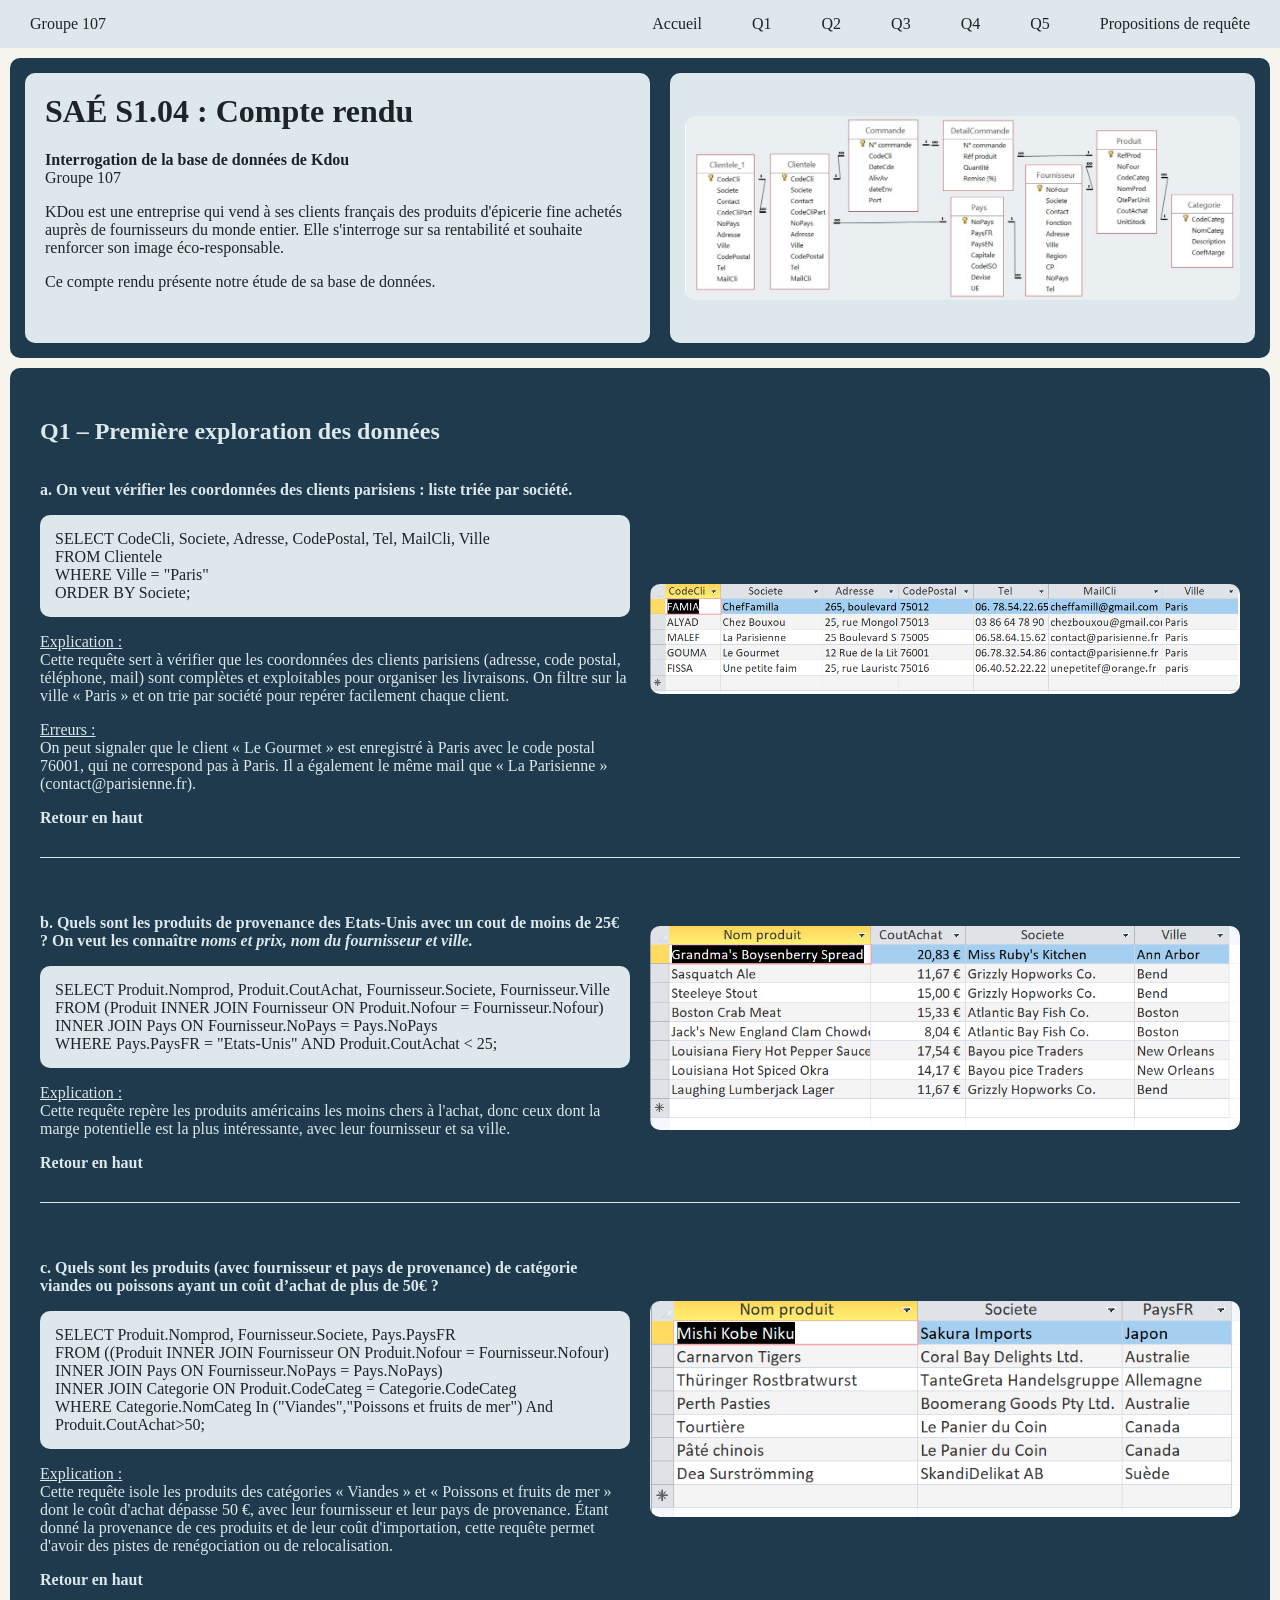
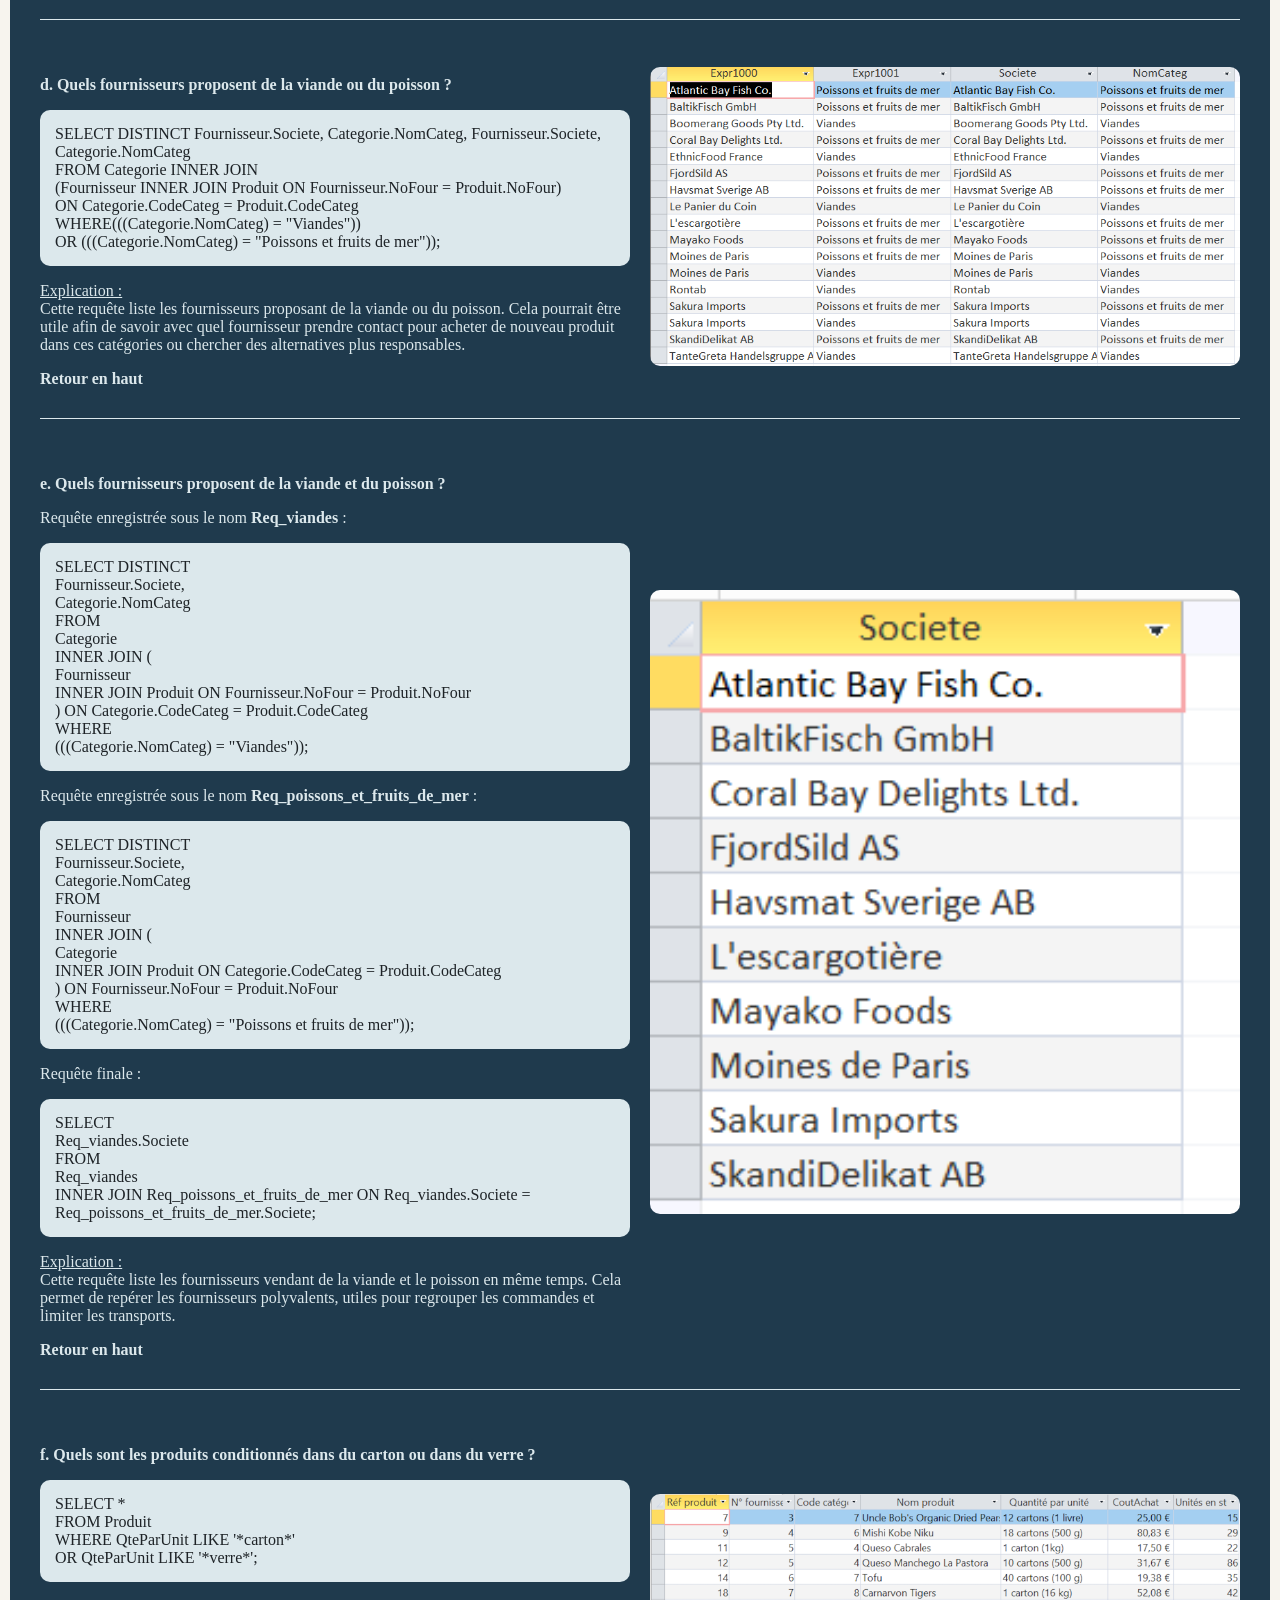
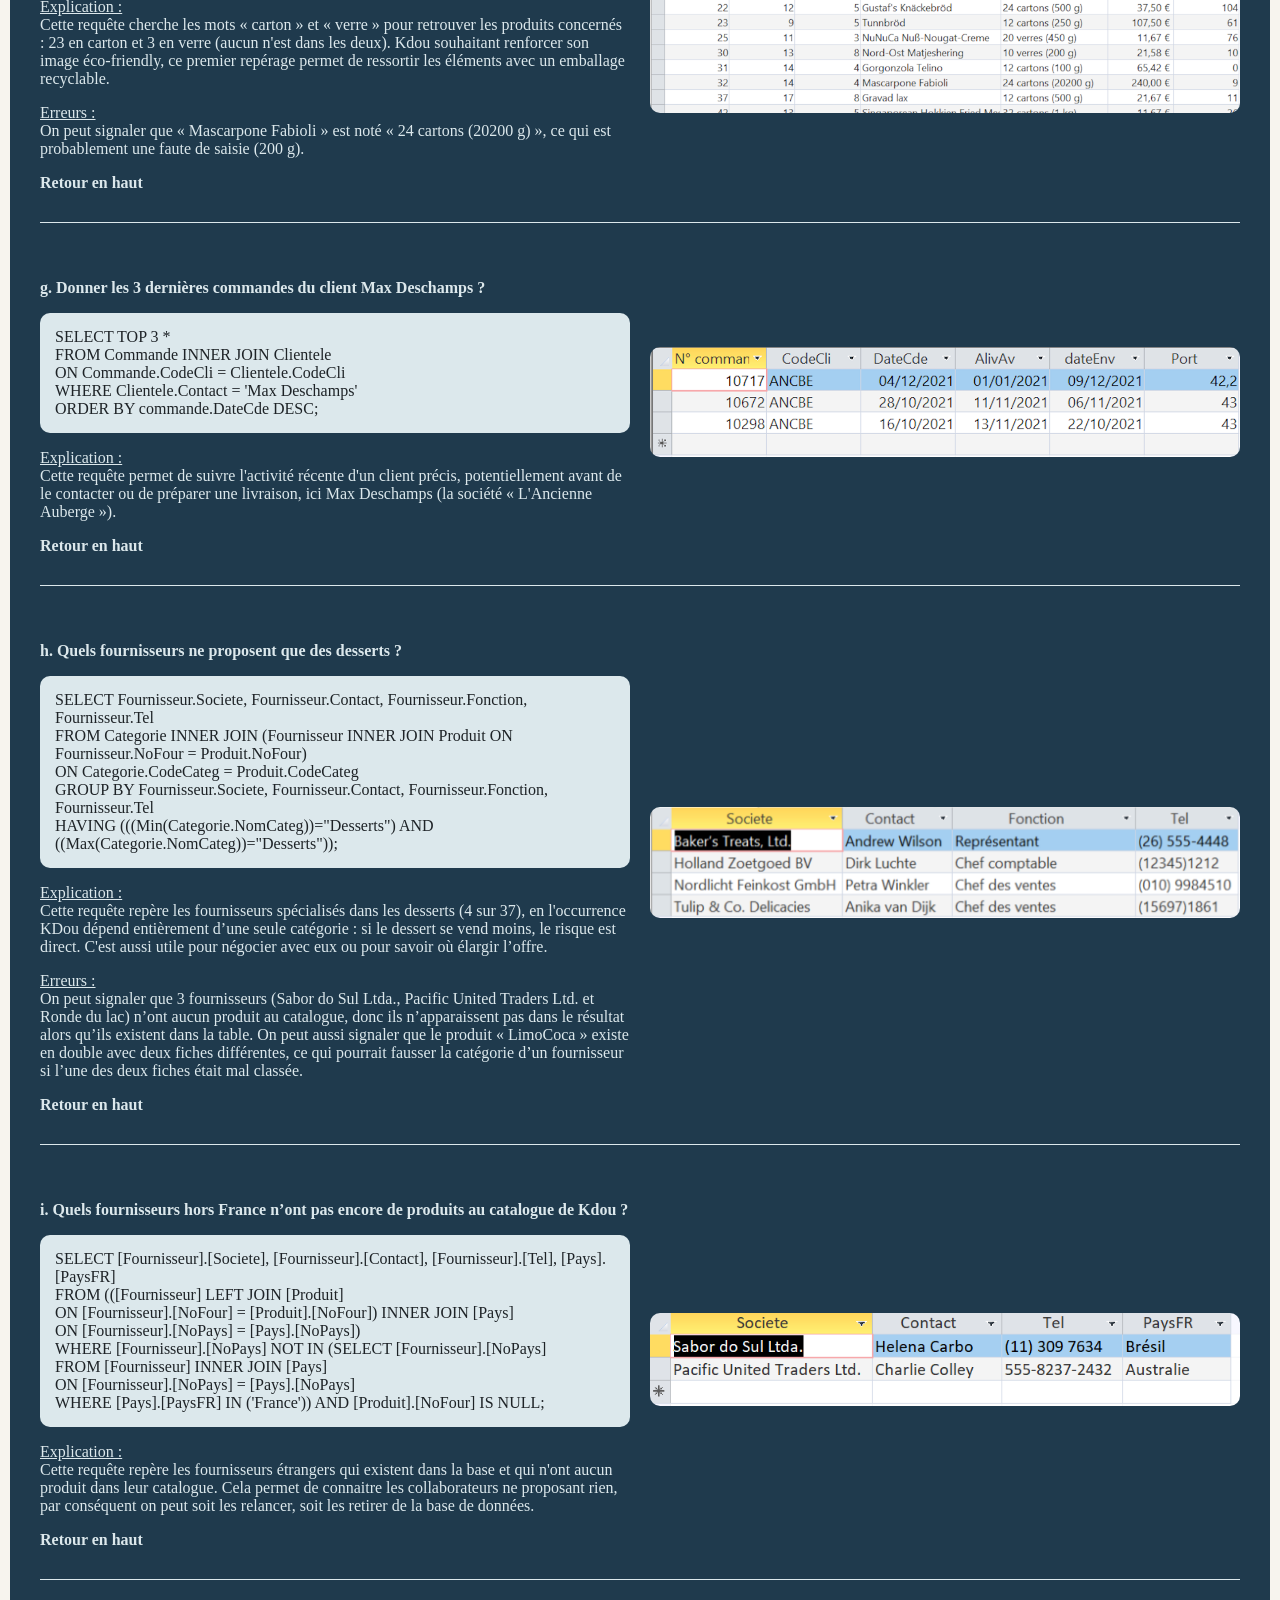
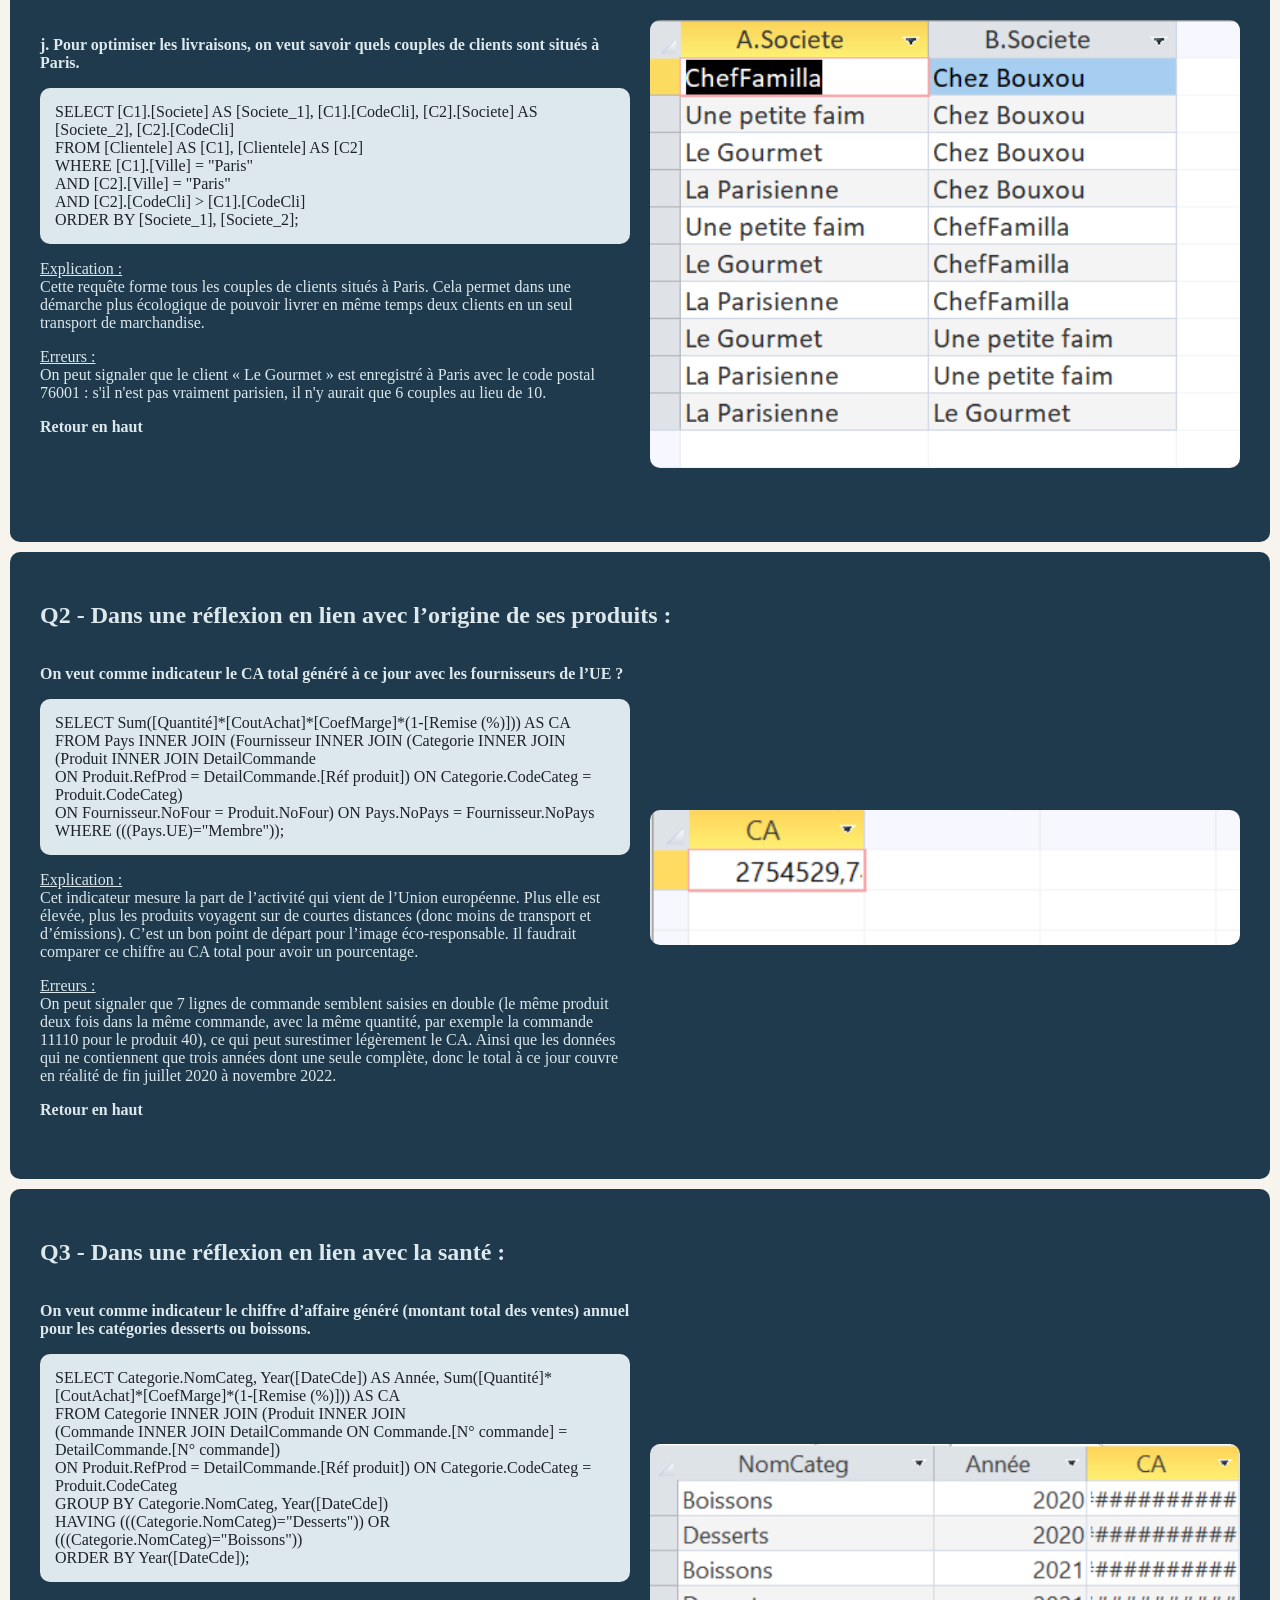
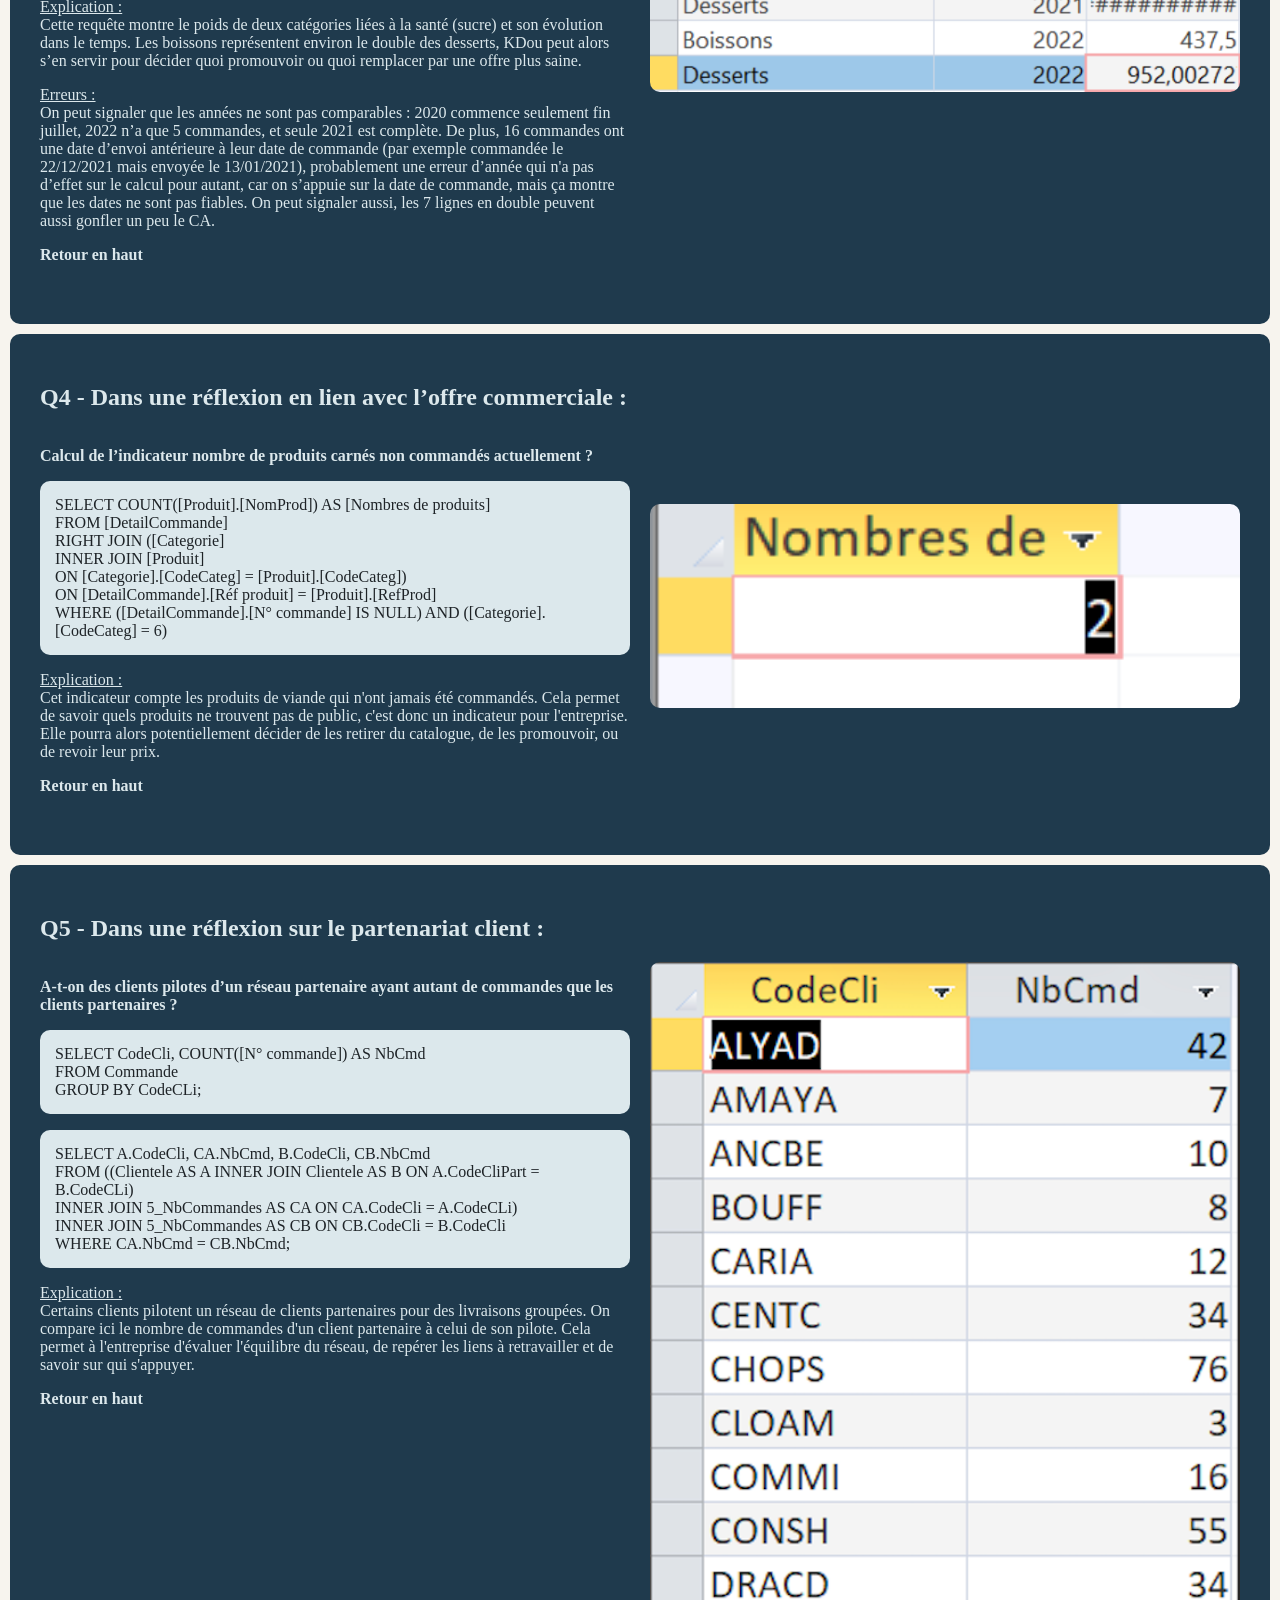
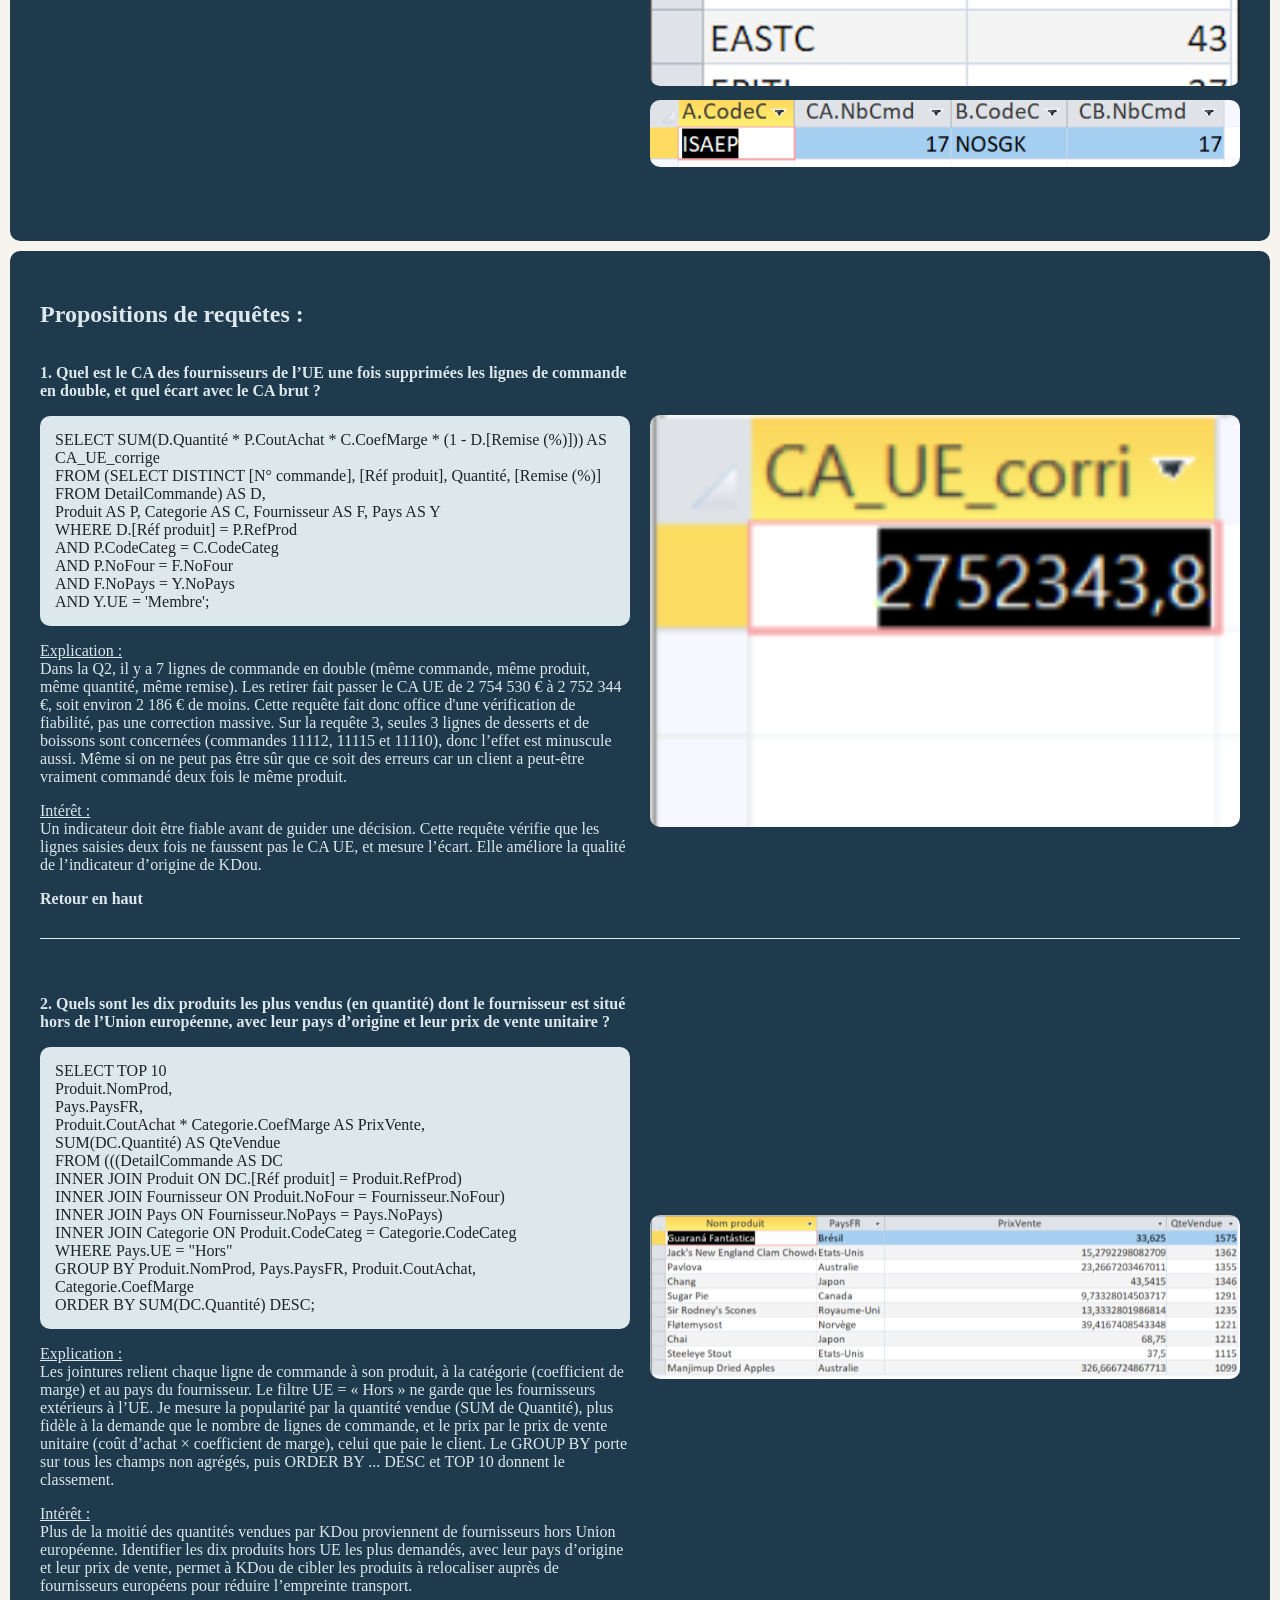
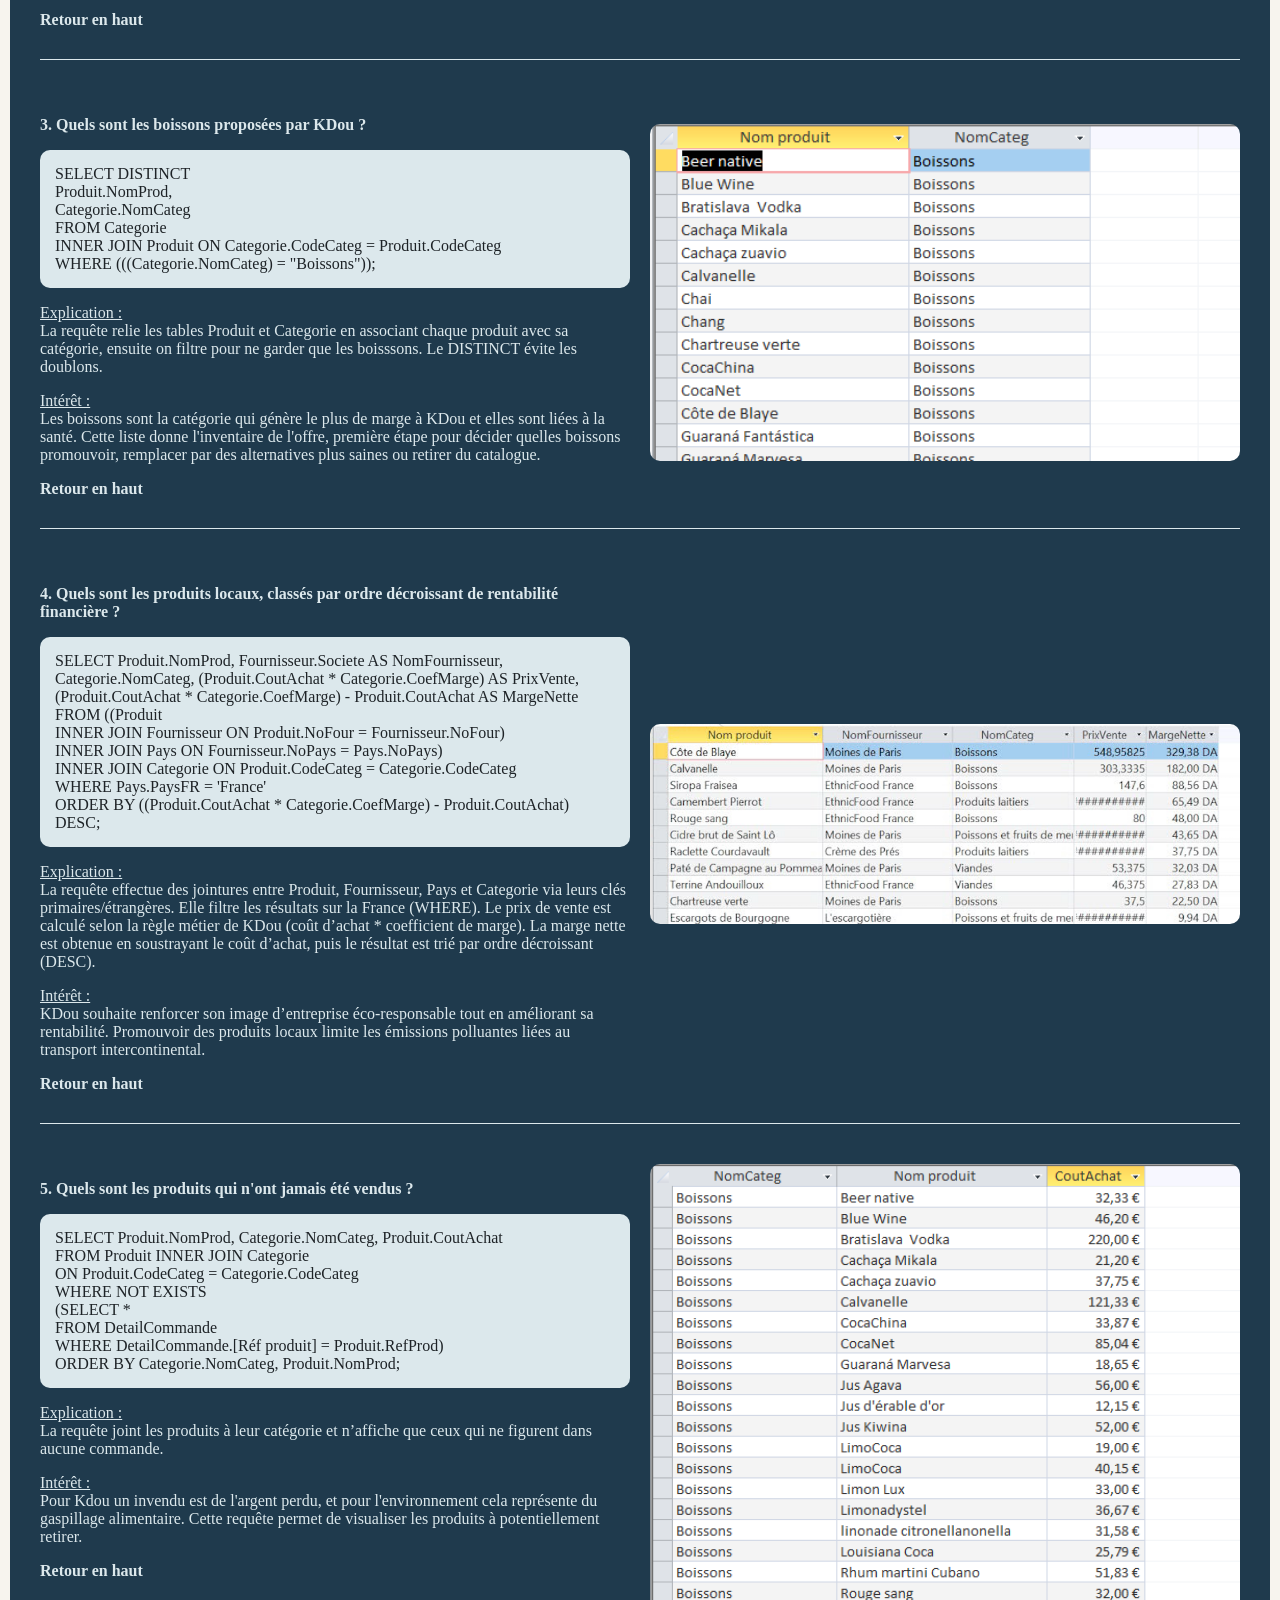
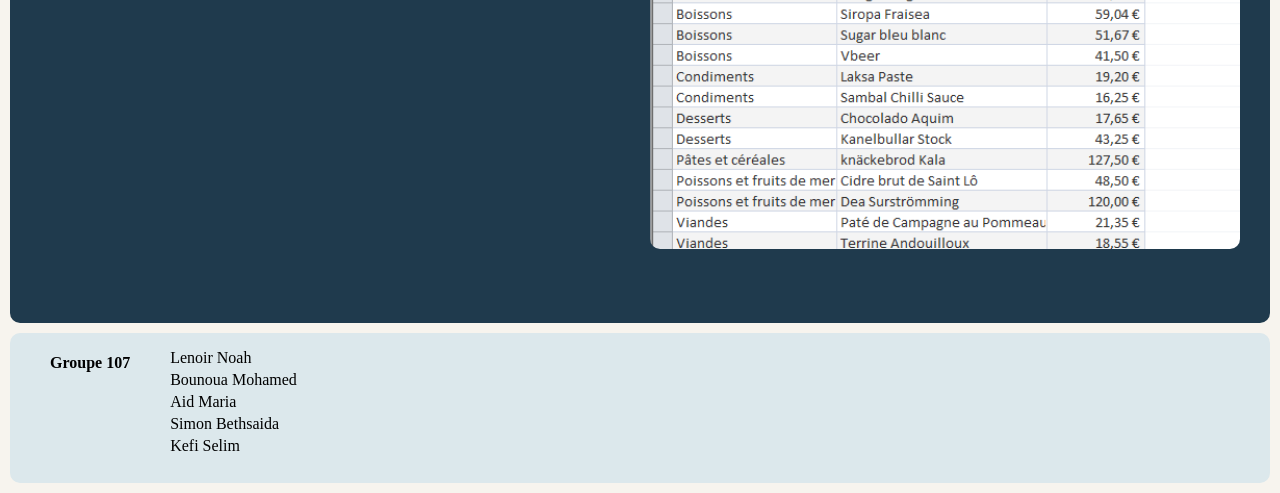
<file: index.html>
<!DOCTYPE html>
<html lang="fr">
    <head>
        <title>Compte rendu SAE 1.04</title>
        <meta charset="UTF-8">
        <link type="text/css" rel="stylesheet" href="ASSETS/CSS/stylesheet_index.css">
    </head>
    <body>
    <header id="haut">
            <nav class="navbar">
                <div>Groupe 107</div>
                <ul class="nav_choices">
                    <li class="nav_items"><a href="#Index">Accueil</a></li>
                    <li class="nav_items"><a href="#Q1">Q1</a></li>
                    <li class="nav_items"><a href="#Q2">Q2</a></li>
                    <li class="nav_items"><a href="#Q3">Q3</a></li>
                    <li class="nav_items"><a href="#Q4">Q4</a></li>
                    <li class="nav_items"><a href="#Q5">Q5</a></li>
                    <li class="nav_items"><a href="#Propositions">Propositions de requête</a></li>
                </ul>
            </nav>
        </header>



        <main>
            <div class="div_main" id="Index">

                <div class="div_1">
                    <h1>SAÉ S1.04 : Compte rendu</h1>
                    <p><strong>Interrogation de la base de données de Kdou</strong><br>
                        Groupe 107</p>

                    <p>KDou est une entreprise qui vend à ses clients français des produits d'épicerie fine achetés auprès de fournisseurs du monde entier. Elle s'interroge sur sa rentabilité et souhaite renforcer son image éco-responsable.</p>

                    <p>Ce compte rendu présente notre étude de sa base de données.</p>
                </div>

                    <div class="div_2">
                        <img src="ASSETS/IMG/table_relationnel_kdo.png" alt="table relationnelle" id="table_relationnelle">
                    </div>

            </div>
            <section class="requete" id="Q1">
                <h2>Q1 – Première exploration des données</h2>

                <div class="requete_contenu">
                    <div class="requete_texte">
                        <p class="questions">a. On veut vérifier les coordonnées des clients parisiens : liste triée par société.</p>
                        <p class="sql">
                            SELECT CodeCli, Societe, Adresse, CodePostal, Tel, MailCli, Ville<br>
                            FROM Clientele<br>
                            WHERE Ville = "Paris"<br>
                            ORDER BY Societe;
                        </p>
                        <p class="explication"><span class="span_explication">Explication :</span> <br>
                            Cette requête sert à vérifier que les coordonnées des clients parisiens (adresse, code postal, téléphone, mail) sont complètes et exploitables pour organiser les livraisons. On filtre sur la ville « Paris » et on trie par société pour repérer facilement chaque client.</p>
                        <p class="explication"><span class="span_explication">Erreurs :</span> <br>
                            On peut signaler que le client « Le Gourmet » est enregistré à Paris avec le code postal 76001, qui ne correspond pas à Paris. Il a également le même mail que « La Parisienne » (contact@parisienne.fr). </p>
                        <a href="#haut" class="retour"><strong>Retour en haut</strong></a>
                    </div>
                    <div class="requete_img">
                        <img src="ASSETS/IMG/Q1a.png" alt="Résultat de la requête Q1 a " id="photo_Q1a">
                    </div>
                </div>

                <div class="requete_contenu">
                    <div class="requete_texte">
                        <p class="questions">b. Quels sont les produits de provenance des Etats-Unis avec un cout de moins de 25€ ? On
                            veut les connaître <em>noms et prix, nom du fournisseur et ville.</em></p>
                        <p class="sql">
                            SELECT Produit.Nomprod, Produit.CoutAchat, Fournisseur.Societe, Fournisseur.Ville<br>
                            FROM (Produit INNER JOIN Fournisseur ON Produit.Nofour = Fournisseur.Nofour)<br>
                            INNER JOIN Pays ON Fournisseur.NoPays = Pays.NoPays <br>
                            WHERE Pays.PaysFR = "Etats-Unis" AND Produit.CoutAchat &lt; 25;
                        </p>
                        <p class="explication"><span class="span_explication">Explication :</span> <br>
                            Cette requête repère les produits américains les moins chers à l'achat, donc ceux dont la marge potentielle est la plus intéressante, avec leur fournisseur et sa ville.</p>
                        <a href="#haut" class="retour"><strong>Retour en haut</strong></a>
                    </div>
                    <div class="requete_img">
                        <img src="ASSETS/IMG/Q1b.png" alt="Résultat de la requête Q1 b " id="photo_Q1b">
                    </div>
                </div>

                <div class="requete_contenu">
                    <div class="requete_texte">
                        <p class="questions">c. Quels sont les produits (avec fournisseur et pays de provenance) de catégorie viandes ou
                            poissons ayant un coût d’achat de plus de 50€ ?</p>
                        <p class="sql">
                            SELECT Produit.Nomprod, Fournisseur.Societe, Pays.PaysFR<br>
                            FROM ((Produit INNER JOIN Fournisseur ON Produit.Nofour = Fournisseur.Nofour)<br>
                            INNER JOIN Pays ON Fournisseur.NoPays = Pays.NoPays) <br>
                            INNER JOIN Categorie ON Produit.CodeCateg = Categorie.CodeCateg<br>
                            WHERE Categorie.NomCateg In ("Viandes","Poissons et fruits de mer") And Produit.CoutAchat>50;
                        </p>
                        <p class="explication"><span class="span_explication">Explication :</span> <br>
                            Cette requête isole les produits des catégories « Viandes » et « Poissons et fruits de mer » dont le coût d'achat dépasse 50 €, avec leur fournisseur et leur pays de provenance. Étant donné la provenance de ces produits et de leur coût d'importation, cette requête permet d'avoir des pistes de renégociation ou de relocalisation. </p>
                        <a href="#haut" class="retour"><strong>Retour en haut</strong></a>
                    </div>
                    <div class="requete_img">
                        <img src="ASSETS/IMG/Q1c.png" alt="Résultat de la requête Q1 c " id="photo_Q1c">
                    </div>
                </div>

                <div class="requete_contenu">
                    <div class="requete_texte">
                        <p class="questions">d. Quels fournisseurs proposent de la viande ou du poisson ?</p>
                        <p class="sql">
                            SELECT DISTINCT Fournisseur.Societe, Categorie.NomCateg, Fournisseur.Societe, Categorie.NomCateg <br>
                            FROM Categorie INNER JOIN <br>
                            (Fournisseur INNER JOIN Produit ON Fournisseur.NoFour = Produit.NoFour)<br>
                            ON Categorie.CodeCateg = Produit.CodeCateg<br>
                            WHERE(((Categorie.NomCateg) = "Viandes"))<br>
                            OR (((Categorie.NomCateg) = "Poissons et fruits de mer"));
                        </p>
                        <p class="explication"><span class="span_explication">Explication :</span> <br>
                            Cette requête liste les fournisseurs proposant de la viande ou du poisson. Cela pourrait être utile afin de savoir avec quel fournisseur prendre contact pour acheter de nouveau produit dans ces catégories ou chercher des alternatives plus responsables.</p>
                        <a href="#haut" class="retour"><strong>Retour en haut</strong></a>
                    </div>
                    <div class="requete_img">
                        <img src="ASSETS/IMG/Q1d.png" alt="Résultat de la requête Q1 d " id="photo_Q1d">
                    </div>
                </div>

                <div class="requete_contenu">
                    <div class="requete_texte">
                        <p class="questions">e. Quels fournisseurs proposent de la viande et du poisson ?</p>
                        <p>Requête enregistrée sous le nom <strong>Req_viandes</strong> :</p>
                        <p class="sql">
                            SELECT DISTINCT<br>
                            Fournisseur.Societe,<br>
                            Categorie.NomCateg<br>
                            FROM<br>
                            Categorie<br>
                            INNER JOIN (<br>
                            Fournisseur<br>
                            INNER JOIN Produit ON Fournisseur.NoFour = Produit.NoFour<br>
                            ) ON Categorie.CodeCateg = Produit.CodeCateg<br>
                            WHERE<br>
                            (((Categorie.NomCateg) = "Viandes"));
                        </p>

                        <p>Requête enregistrée sous le nom <strong>Req_poissons_et_fruits_de_mer</strong> :</p>
                        <p class="sql">
                            SELECT DISTINCT<br>
                            Fournisseur.Societe,<br>
                            Categorie.NomCateg<br>
                            FROM<br>
                            Fournisseur<br>
                            INNER JOIN (<br>
                            Categorie<br>
                            INNER JOIN Produit ON Categorie.CodeCateg = Produit.CodeCateg<br>
                            ) ON Fournisseur.NoFour = Produit.NoFour<br>
                            WHERE<br>
                            (((Categorie.NomCateg) = "Poissons et fruits de mer"));
                        </p>

                        <p>Requête finale :</p>
                        <p class="sql">
                            SELECT<br>
                            Req_viandes.Societe<br>
                            FROM<br>
                            Req_viandes<br>
                            INNER JOIN Req_poissons_et_fruits_de_mer ON Req_viandes.Societe = Req_poissons_et_fruits_de_mer.Societe;
                        </p>
                        <p class="explication"><span class="span_explication">Explication :</span> <br>
                            Cette requête liste les fournisseurs vendant de la viande et le poisson en même temps. Cela permet de repérer les fournisseurs polyvalents, utiles pour regrouper les commandes et limiter les transports.</p>
                        <a href="#haut" class="retour"><strong>Retour en haut</strong></a>
                    </div>
                    <div class="requete_img">
                        <img src="ASSETS/IMG/Q1e.png" alt="Résultat de la requête Q1 e " id="photo_Q1e">
                    </div>
                </div>

                <div class="requete_contenu">
                    <div class="requete_texte">
                        <p class="questions">f. Quels sont les produits conditionnés dans du carton ou dans du verre ?</p>
                        <p class="sql">
                            SELECT *<br>
                            FROM Produit<br>
                            WHERE QteParUnit LIKE '*carton*'<br>
                            OR QteParUnit LIKE '*verre*';
                        </p>
                        <p class="explication"><span class="span_explication">Explication :</span> <br>
                            Cette requête cherche les mots « carton » et « verre » pour retrouver les produits concernés : 23 en carton et 3 en verre (aucun n'est dans les deux). Kdou souhaitant renforcer son image éco-friendly, ce premier repérage permet de ressortir les éléments avec un emballage recyclable.</p>
                        <p class="explication"><span class="span_explication">Erreurs :</span> <br>
                            On peut signaler que « Mascarpone Fabioli » est noté « 24 cartons (20200 g) », ce qui est probablement une faute de saisie (200 g).</p>
                        <a href="#haut" class="retour"><strong>Retour en haut</strong></a>
                    </div>
                    <div class="requete_img">
                        <img src="ASSETS/IMG/Q1f.png" alt="Résultat de la requête Q1 f " id="Q1f">
                    </div>
                </div>

                <div class="requete_contenu">
                    <div class="requete_texte">
                        <p class="questions">g. Donner les 3 dernières commandes du client Max Deschamps ?</p>
                        <p class="sql">
                            SELECT TOP 3 *<br>
                            FROM Commande INNER JOIN Clientele<br>
                            ON Commande.CodeCli = Clientele.CodeCli<br>
                            WHERE Clientele.Contact = 'Max Deschamps'<br>
                            ORDER BY commande.DateCde DESC;
                        </p>
                        <p class="explication"><span class="span_explication">Explication :</span> <br>
                            Cette requête permet de suivre l'activité récente d'un client précis, potentiellement avant de le contacter ou de préparer une livraison, ici Max Deschamps (la société « L'Ancienne Auberge »).</p>
                        <a href="#haut" class="retour"><strong>Retour en haut</strong></a>
                    </div>
                    <div class="requete_img">
                        <img src="ASSETS/IMG/Q1g.png" alt="Résultat de la requête Q1 g " id="photo_Q1g">
                    </div>
                </div>

                <div class="requete_contenu">
                    <div class="requete_texte">
                        <p class="questions">h. Quels fournisseurs ne proposent que des desserts ?</p>
                        <p class="sql">
                            SELECT Fournisseur.Societe, Fournisseur.Contact, Fournisseur.Fonction, Fournisseur.Tel<br>
                            FROM Categorie INNER JOIN (Fournisseur INNER JOIN Produit ON Fournisseur.NoFour = Produit.NoFour)<br>
                            ON Categorie.CodeCateg = Produit.CodeCateg<br>
                            GROUP BY Fournisseur.Societe, Fournisseur.Contact, Fournisseur.Fonction, Fournisseur.Tel<br>
                            HAVING (((Min(Categorie.NomCateg))="Desserts") AND ((Max(Categorie.NomCateg))="Desserts"));
                        </p>
                        <p class="explication"><span class="span_explication">Explication :</span> <br> Cette requête repère les fournisseurs spécialisés dans les desserts (4 sur 37), en l'occurrence KDou dépend entièrement d’une seule catégorie : si le dessert se vend moins, le risque est direct. C'est aussi utile pour négocier avec eux ou pour savoir où élargir l’offre.</p>
                        <p class="explication"><span class="span_explication">Erreurs :</span> <br> On peut signaler que 3 fournisseurs (Sabor do Sul Ltda., Pacific United Traders Ltd. et Ronde du lac) n’ont aucun produit au catalogue, donc ils n’apparaissent pas dans le résultat alors qu’ils existent dans la table. On peut aussi signaler que le produit « LimoCoca » existe en double avec deux fiches différentes, ce qui pourrait fausser la catégorie d’un fournisseur si l’une des deux fiches était mal classée. </p>
                        <a href="#haut" class="retour"><strong>Retour en haut</strong></a>
                    </div>
                    <div class="requete_img">
                        <img src="ASSETS/IMG/Q1h.png" alt="Résultat de la requête Q1 h " id="photo_Q1h">
                    </div>
                </div>

                <div class="requete_contenu">
                    <div class="requete_texte">
                        <p class="questions">i. Quels fournisseurs hors France n’ont pas encore de produits au catalogue de Kdou ?</p>
                        <p class="sql">
                            SELECT [Fournisseur].[Societe], [Fournisseur].[Contact], [Fournisseur].[Tel], [Pays].[PaysFR]<br>
                            FROM (([Fournisseur] LEFT JOIN [Produit]<br>
                            ON [Fournisseur].[NoFour] = [Produit].[NoFour]) INNER JOIN [Pays] <br>
                            ON [Fournisseur].[NoPays] = [Pays].[NoPays])<br>
                            WHERE [Fournisseur].[NoPays] NOT IN (SELECT [Fournisseur].[NoPays] <br>
                            FROM [Fournisseur] INNER JOIN [Pays] <br>
                            ON [Fournisseur].[NoPays] = [Pays].[NoPays]<br>
                            WHERE [Pays].[PaysFR] IN ('France')) AND [Produit].[NoFour] IS NULL;
                        </p>
                        <p class="explication"><span class="span_explication">Explication :</span> <br>
                            Cette requête repère les fournisseurs étrangers qui existent dans la base et qui n'ont aucun produit dans leur catalogue. Cela permet de connaitre les collaborateurs ne proposant rien, par conséquent on peut soit les relancer, soit les retirer de la base de données. </p>
                        <a href="#haut" class="retour"><strong>Retour en haut</strong></a>
                    </div>
                    <div class="requete_img">
                        <img src="ASSETS/IMG/Q1i.png" alt="Résultat de la requête Q1 i " id="photo_Q1i">
                    </div>
                </div>

                <div class="requete_contenu">
                    <div class="requete_texte">
                        <p class="questions">j. Pour optimiser les livraisons, on veut savoir quels couples de clients sont situés à Paris.</p>
                        <p class="sql">
                            SELECT [C1].[Societe] AS [Societe_1], [C1].[CodeCli], [C2].[Societe] AS [Societe_2], [C2].[CodeCli]<br>
                            FROM [Clientele] AS [C1], [Clientele] AS [C2]<br>
                            WHERE [C1].[Ville] = "Paris"<br>
                            AND [C2].[Ville] = "Paris"<br>
                            AND [C2].[CodeCli] > [C1].[CodeCli]<br>
                            ORDER BY [Societe_1], [Societe_2];
                        </p>
                        <p class="explication"><span class="span_explication">Explication :</span> <br>
                          Cette requête forme tous les couples de clients situés à Paris. Cela permet dans une démarche plus écologique de pouvoir livrer en même temps deux clients en un seul transport de marchandise.</p>
                        <p class="explication"><span class="span_explication">Erreurs :</span> <br>
                            On peut signaler que le client « Le Gourmet » est enregistré à Paris avec le code postal 76001 : s'il n'est pas vraiment parisien, il n'y aurait que 6 couples au lieu de 10.</p>
                        <a href="#haut" class="retour"><strong>Retour en haut</strong></a>
                    </div>
                    <div class="requete_img">
                        <img src="ASSETS/IMG/Q1j.png" alt="Résultat de la requête Q1 j " id="photo_Q1j">
                    </div>
                </div>

            </section>

            <section class="requete" id="Q2">
                <h2>Q2 - Dans une réflexion en lien avec l’origine de ses produits :</h2>

                <div class="requete_contenu">
                    <div class="requete_texte">
                        <p class="questions">On veut comme indicateur le CA total généré à ce jour avec les fournisseurs de l’UE ?</p>
                        <p class="sql">
                            SELECT Sum([Quantité]*[CoutAchat]*[CoefMarge]*(1-[Remise (%)])) AS CA<br>
                            FROM Pays INNER JOIN (Fournisseur INNER JOIN (Categorie INNER JOIN <br>
                            (Produit INNER JOIN DetailCommande <br>
                            ON Produit.RefProd = DetailCommande.[Réf produit]) ON Categorie.CodeCateg = Produit.CodeCateg) <br>
                            ON Fournisseur.NoFour = Produit.NoFour) ON Pays.NoPays = Fournisseur.NoPays<br>
                            WHERE (((Pays.UE)="Membre"));
                        </p>
                        <p class="explication"><span class="span_explication">Explication :</span><br> Cet indicateur mesure la part de l’activité qui vient de l’Union européenne. Plus elle est élevée, plus les produits voyagent sur de courtes distances (donc moins de transport et d’émissions). C’est un bon point de départ pour l’image éco-responsable. Il faudrait comparer ce chiffre au CA total pour avoir un pourcentage. </p>
                        <p class="explication"><span class="span_explication">Erreurs :</span> <br>On peut signaler que 7 lignes de commande semblent saisies en double (le même produit deux fois dans la même commande, avec la même quantité, par exemple la commande 11110 pour le produit 40), ce qui peut surestimer légèrement le CA. Ainsi que les données qui ne contiennent que trois années dont une seule complète, donc le total à ce jour couvre en réalité de fin juillet 2020 à novembre 2022.</p>
                        <a href="#haut" class="retour"><strong>Retour en haut</strong></a>
                    </div>
                    <div class="requete_img">
                        <img src="ASSETS/IMG/Q2.png" alt="Résultat de la requête Q2 " id="photo_Q2">
                    </div>
                </div>
            </section>


            <section class="requete" id="Q3">
                <h2>Q3 - Dans une réflexion en lien avec la santé :</h2>

                <div class="requete_contenu">
                    <div class="requete_texte">
                        <p class="questions">On veut comme indicateur le chiffre d’affaire généré (montant total des ventes) annuel pour les catégories desserts ou boissons.</p>
                        <p class="sql">
                            SELECT Categorie.NomCateg, Year([DateCde]) AS Année, Sum([Quantité]*[CoutAchat]*[CoefMarge]*(1-[Remise (%)])) AS CA<br>
                            FROM Categorie INNER JOIN (Produit INNER JOIN <br>
                            (Commande INNER JOIN DetailCommande ON Commande.[N° commande] = DetailCommande.[N° commande])<br>
                            ON Produit.RefProd = DetailCommande.[Réf produit]) ON Categorie.CodeCateg = Produit.CodeCateg<br>
                            GROUP BY Categorie.NomCateg, Year([DateCde])<br>
                            HAVING (((Categorie.NomCateg)="Desserts")) OR (((Categorie.NomCateg)="Boissons"))<br>
                            ORDER BY Year([DateCde]);
                        </p>
                        <p class="explication"><span class="span_explication">Explication :</span><br>Cette requête montre le poids de deux catégories liées à la santé (sucre) et son évolution dans le temps. Les boissons représentent environ le double des desserts, KDou peut alors s’en servir pour décider quoi promouvoir ou quoi remplacer par une offre plus saine.</p>
                        <p class="explication"><span class="span_explication">Erreurs :</span> <br>On peut signaler que les années ne sont pas comparables : 2020 commence seulement fin juillet, 2022 n’a que 5 commandes, et seule 2021 est complète. De plus, 16 commandes ont une date d’envoi antérieure à leur date de commande (par exemple commandée le 22/12/2021 mais envoyée le 13/01/2021), probablement une erreur d’année qui n'a pas d’effet sur le calcul pour autant, car on s’appuie sur la date de commande, mais ça montre que les dates ne sont pas fiables. On peut signaler aussi, les 7 lignes en double peuvent aussi gonfler un peu le CA.</p>
                        <a href="#haut" class="retour"><strong>Retour en haut</strong></a>
                    </div>
                    <div class="requete_img">
                        <img src="ASSETS/IMG/Q3.png" alt="Résultat de la requête Q3 " id="photo_Q3">
                    </div>
                </div>
            </section>


            <section class="requete" id="Q4">
                <h2>Q4 - Dans une réflexion en lien avec l’offre commerciale :</h2>

                <div class="requete_contenu">
                    <div class="requete_texte">
                        <p class="questions"> Calcul de l’indicateur nombre de produits carnés non commandés actuellement ?</p>
                        <p class="sql">
                            SELECT COUNT([Produit].[NomProd]) AS [Nombres de produits]<br>
                            FROM [DetailCommande]<br>
                            RIGHT JOIN ([Categorie]<br>
                            INNER JOIN [Produit]<br>
                            ON [Categorie].[CodeCateg] = [Produit].[CodeCateg])<br>
                            ON [DetailCommande].[Réf produit] = [Produit].[RefProd]<br>
                            WHERE ([DetailCommande].[N° commande] IS NULL) AND ([Categorie].[CodeCateg] = 6)<br>
                        </p>
                        <p class="explication"><span class="span_explication">Explication :</span> <br>
                            Cet indicateur compte les produits de viande qui n'ont jamais été commandés. Cela permet de savoir quels produits ne trouvent pas de public, c'est donc un indicateur pour l'entreprise. Elle pourra alors potentiellement décider de les retirer du catalogue, de les promouvoir, ou de revoir leur prix.</p>
                        <a href="#haut" class="retour"><strong>Retour en haut</strong></a>
                    </div>
                    <div class="requete_img">
                        <img src="ASSETS/IMG/Q4.png" alt="Résultat de la requête Q4 " id="photo_Q4">
                    </div>
                </div>
            </section>


            <section class="requete" id="Q5">
                <h2>Q5 - Dans une réflexion sur le partenariat client :</h2>

                <div class="requete_contenu">
                    <div class="requete_texte">
                        <p class="questions"> A-t-on des clients pilotes d’un réseau partenaire ayant autant de commandes que les clients partenaires ?</p>
                        <p class="sql">
                            SELECT CodeCli, COUNT([N° commande]) AS NbCmd<br>
                            FROM Commande<br>
                            GROUP BY CodeCLi;
                        </p>
                        <p class="sql">
                            SELECT A.CodeCli, CA.NbCmd, B.CodeCli, CB.NbCmd<br>
                            FROM ((Clientele AS A INNER JOIN Clientele AS B ON A.CodeCliPart = B.CodeCLi)<br>
                            INNER JOIN 5_NbCommandes AS CA ON CA.CodeCli = A.CodeCLi) <br>
                            INNER JOIN 5_NbCommandes AS CB ON CB.CodeCli = B.CodeCli<br>
                            WHERE CA.NbCmd = CB.NbCmd;<br>
                        </p>
                        <p class="explication"><span class="span_explication">Explication :</span> <br>
                            Certains clients pilotent un réseau de clients partenaires pour des livraisons groupées. On compare ici le nombre de commandes d'un client partenaire à celui de son pilote. Cela permet à l'entreprise d'évaluer l'équilibre du réseau, de repérer les liens à retravailler et de savoir sur qui s'appuyer.</p>
                        <a href="#haut" class="retour"><strong>Retour en haut</strong></a>
                    </div>
                    <div class="requete_img">
                        <img src="ASSETS/IMG/Q5_1.png" alt="Résultat de la requête Q5 partie 1 " id="photo_Q5_1">
                        <img src="ASSETS/IMG/Q5_2.png" alt="Résultat de la requête Q5 partie 2 " id="photo_Q5_2">
                    </div>
                </div>
            </section>


            <section class="requete" id="Propositions">
                <h2>Propositions de requêtes :</h2>

                <div class="requete_contenu">
                    <div class="requete_texte">
                        <p class="questions"> 1. Quel est le CA des fournisseurs de l’UE une fois supprimées les lignes de commande en double, et quel écart avec le CA brut ?</p>
                        <p class="sql">
                            SELECT SUM(D.Quantité * P.CoutAchat * C.CoefMarge * (1 - D.[Remise (%)])) AS CA_UE_corrige<br>
                            FROM (SELECT DISTINCT [N° commande], [Réf produit], Quantité, [Remise (%)]<br>
                            FROM DetailCommande) AS D,<br>
                            Produit AS P, Categorie AS C, Fournisseur AS F, Pays AS Y<br>
                            WHERE D.[Réf produit] = P.RefProd<br>
                            AND P.CodeCateg = C.CodeCateg<br>
                            AND P.NoFour = F.NoFour<br>
                            AND F.NoPays = Y.NoPays<br>
                            AND Y.UE = 'Membre';
                        </p>
                        <p class="explication"><span class="span_explication">Explication :</span> <br>Dans la Q2, il y a 7 lignes de commande en double (même commande, même produit, même quantité, même remise). Les retirer fait passer le CA UE de 2 754 530 € à 2 752 344 €, soit environ 2 186 € de moins. Cette requête fait donc office d'une vérification de fiabilité, pas une correction massive. Sur la requête 3, seules 3 lignes de desserts et de boissons sont concernées (commandes 11112, 11115 et 11110), donc l’effet est minuscule aussi. Même si on ne peut pas être sûr que ce soit des erreurs car un client a peut-être vraiment commandé deux fois le même produit.  </p>
                        <p class="explication"><span class="span_explication">Intérêt :</span> <br>Un indicateur doit être fiable avant de guider une décision. Cette requête vérifie que les lignes saisies deux fois ne faussent pas le CA UE, et mesure l’écart. Elle améliore la qualité de l’indicateur d’origine de KDou.</p>
                        <a href="#haut" class="retour"><strong>Retour en haut</strong></a>
                    </div>
                    <div class="requete_img">
                        <img src="ASSETS/IMG/P1.png" alt="Résultat de la requête P1" id="photo_P1">
                    </div>
                </div>

                <div class="requete_contenu">
                    <div class="requete_texte">
                        <p class="questions"> 2. Quels sont les dix produits les plus vendus (en quantité) dont le fournisseur est situé hors de l’Union européenne, avec leur pays d’origine et leur prix de vente unitaire ?</p>
                        <p class="sql">
                            SELECT TOP 10<br>
                            Produit.NomProd,<br>
                            Pays.PaysFR,<br>
                            Produit.CoutAchat * Categorie.CoefMarge AS PrixVente,<br>
                            SUM(DC.Quantité) AS QteVendue<br>
                            FROM (((DetailCommande AS DC<br>
                            INNER JOIN Produit ON DC.[Réf produit] = Produit.RefProd)<br>
                            INNER JOIN Fournisseur ON Produit.NoFour = Fournisseur.NoFour)<br>
                            INNER JOIN Pays ON Fournisseur.NoPays = Pays.NoPays)<br>
                            INNER JOIN Categorie ON Produit.CodeCateg = Categorie.CodeCateg<br>
                            WHERE Pays.UE = "Hors"<br>
                            GROUP BY Produit.NomProd, Pays.PaysFR, Produit.CoutAchat, Categorie.CoefMarge<br>
                            ORDER BY SUM(DC.Quantité) DESC;
                        </p>
                        <p class="explication"><span class="span_explication">Explication :</span> <br>Les jointures relient chaque ligne de commande à son produit, à la catégorie (coefficient de marge) et au pays du fournisseur. Le filtre UE = « Hors » ne garde que les fournisseurs extérieurs à l’UE. Je mesure la popularité par la quantité vendue (SUM de Quantité), plus fidèle à la demande que le nombre de lignes de commande, et le prix par le prix de vente unitaire (coût d’achat × coefficient de marge), celui que paie le client. Le GROUP BY porte sur tous les champs non agrégés, puis ORDER BY ... DESC et TOP 10 donnent le classement.</p>
                        <p class="explication"><span class="span_explication">Intérêt :</span> <br>Plus de la moitié des quantités vendues par KDou proviennent de fournisseurs hors Union européenne. Identifier les dix produits hors UE les plus demandés, avec leur pays d’origine et leur prix de vente, permet à KDou de cibler les produits à relocaliser auprès de fournisseurs européens pour réduire l’empreinte transport.</p>
                        <a href="#haut" class="retour"><strong>Retour en haut</strong></a>
                    </div>
                    <div class="requete_img">
                        <img src="ASSETS/IMG/P2.png" alt="Résultat de la requête P2" id="photo_P2">
                    </div>
                </div>

                <div class="requete_contenu">
                    <div class="requete_texte">
                        <p class="questions"> 3. Quels sont les boissons proposées par KDou ?</p>
                        <p class="sql">
                            SELECT DISTINCT<br>
                            Produit.NomProd,<br>
                            Categorie.NomCateg<br>
                            FROM Categorie<br>
                            INNER JOIN Produit ON Categorie.CodeCateg = Produit.CodeCateg<br>
                            WHERE (((Categorie.NomCateg) = "Boissons"));
                        </p>
                        <p class="explication"><span class="span_explication">Explication :</span> <br>
                            La requête relie les tables Produit et Categorie en associant chaque produit avec sa catégorie, ensuite on filtre pour ne garder que les boisssons. Le DISTINCT évite les doublons.</p>
                        <p class="explication"><span class="span_explication">Intérêt :</span> <br>
                            Les boissons sont la catégorie qui génère le plus de marge à KDou et elles sont liées à la santé. Cette liste donne l'inventaire de l'offre, première étape pour décider quelles boissons promouvoir, remplacer par des alternatives plus saines ou retirer du catalogue.</p>
                        <a href="#haut" class="retour"><strong>Retour en haut</strong></a>
                    </div>
                    <div class="requete_img">
                        <img src="ASSETS/IMG/P3.png" alt="Résultat de la requête P3" id="photo_P3">
                    </div>
                </div>


                <div class="requete_contenu">
                    <div class="requete_texte">
                        <p class="questions"> 4. Quels sont les produits locaux, classés par ordre décroissant de rentabilité financière ?</p>
                        <p class="sql">
                            SELECT Produit.NomProd, Fournisseur.Societe AS NomFournisseur, Categorie.NomCateg, (Produit.CoutAchat * Categorie.CoefMarge) AS PrixVente, (Produit.CoutAchat * Categorie.CoefMarge) - Produit.CoutAchat AS MargeNette<br/>
                            FROM ((Produit<br/>
                            INNER JOIN Fournisseur ON Produit.NoFour = Fournisseur.NoFour)<br/>
                            INNER JOIN Pays ON Fournisseur.NoPays = Pays.NoPays)<br/>
                            INNER JOIN Categorie ON Produit.CodeCateg = Categorie.CodeCateg<br/>
                            WHERE Pays.PaysFR = 'France'<br/>
                            ORDER BY ((Produit.CoutAchat * Categorie.CoefMarge) - Produit.CoutAchat) DESC;
                        </p>
                        <p class="explication"><span class="span_explication">Explication :</span> <br>
                        La requête effectue des jointures entre Produit, Fournisseur, Pays et Categorie via leurs clés primaires/étrangères. Elle filtre les résultats sur la France (WHERE). Le prix de vente est calculé selon la règle métier de KDou (coût d’achat * coefficient de marge). La marge nette est obtenue en soustrayant le coût d’achat, puis le résultat est trié par ordre décroissant (DESC).</p>
                        <p class="explication"><span class="span_explication">Intérêt :</span> <br>
                            KDou souhaite renforcer son image d’entreprise éco-responsable tout en améliorant sa rentabilité. Promouvoir des produits locaux limite les émissions polluantes liées au transport intercontinental. </p>
                        <a href="#haut" class="retour"><strong>Retour en haut</strong></a>
                    </div>
                    <div class="requete_img">
                        <img src="ASSETS/IMG/P4.png" alt="Résultat de la requête P4" id="photo_P4">
                    </div>
                </div>

                <div class="requete_contenu">
                    <div class="requete_texte">
                        <p class="questions"> 5. Quels sont les produits qui n'ont jamais été vendus ?</p>
                        <p class="sql">
                            SELECT Produit.NomProd, Categorie.NomCateg, Produit.CoutAchat<br>
                            FROM Produit INNER JOIN Categorie<br>
                            ON Produit.CodeCateg = Categorie.CodeCateg<br>
                            WHERE NOT EXISTS<br>
                            (SELECT *<br>
                            FROM DetailCommande<br>
                            WHERE DetailCommande.[Réf produit] = Produit.RefProd)<br>
                            ORDER BY Categorie.NomCateg, Produit.NomProd;
                        <p class="explication"><span class="span_explication">Explication :</span> <br>
                            La requête joint les produits à leur catégorie et n’affiche que ceux qui ne figurent dans aucune commande.</p>
                        <p class="explication"><span class="span_explication">Intérêt :</span> <br>
                           Pour Kdou un invendu est de l'argent perdu, et pour l'environnement cela représente du gaspillage alimentaire. Cette requête permet de visualiser les produits à potentiellement retirer. </p>
                        <a href="#haut" class="retour"><strong>Retour en haut</strong></a>
                    </div>
                    <div class="requete_img">
                        <img src="ASSETS/IMG/P5.png" alt="Résultat de la requête P5" id="photo_P5">
                    </div>
                </div>

            </section>

        </main>



        <footer>
            <div class="div_footer">
                <h4>Groupe 107</h4>
                <ul class="list_footer">
                    <li>Lenoir Noah</li>
                    <li>Bounoua Mohamed</li>
                    <li>Aid Maria</li>
                    <li>Simon Bethsaida</li>
                    <li>Kefi Selim</li>
                </ul>
            </div>
        </footer>
    </body>
</html>
</file>
<file: ASSETS/CSS/stylesheet_index.css>
body{
    background-color:   #F7F4EE;
    margin: 0;
}


/*--- Barre de navigation ---*/

.navbar {
    display: flex;
    justify-content: space-between;
    align-items: center;
    background-color: #DCE8EC;
    color: #1E2327;
    padding : 15px 30px;
}
.nav_items{
    margin-right:50px;
}

.nav_items:last-child{
    margin-right: 0;
}

.nav_choices{
    list-style: none;
    display: flex;
    margin: 0;
}

.nav_choices a {
    color: #1E2327;
    text-decoration: none;
}

.nav_choices a:hover{
   color: #D9822B;
    text-decoration: underline;
}



/*--- Première div ---*/

.div_main{
    color: #DCE8EC;
    background-color: #1F3A4D;
    margin: 10px;
    padding: 15px;
    border-radius: 10px;
    display: flex;
}

.div_1{
    background-color: #DCE8EC;
    color: #1E2327;
    border-radius: 10px;
    width: 49%;
    padding: 20px;
    margin-right: 20px;
}

.div_1 h1{
    margin-top: 0;
}

.div_2 {
    background-color: #DCE8EC;
    margin-left: auto;
    height: 270px;
    border-radius: 10px;
    width: 49%;
    align-self: center;
    display: flex;
    justify-content: center;
    align-items: center;
}

#table_relationnelle{
    max-width: 95%;
    max-height: 95%;
}




/*--- Le footer ---*/

.div_footer{
    background-color: #DCE8EC;
    min-height: 150px;
    margin: 10px;
    border-radius: 10px;
    display: flex;
}

.list_footer{
    list-style: none;
}


.list_footer li{
    width: 150px;
    margin-bottom: 4px;
}

h4{
    padding-left: 40px;
}




/*--- Sections Q1 à Q5 ---*/

.requete {
    background-color: #1F3A4D;
    color: #DCE8EC;
    margin: 10px;
    padding: 30px;
    border-radius: 10px;
}

.requete_contenu {
    display: flex;
    margin-bottom: 40px;
    padding-bottom: 30px;
    border-bottom: 1px solid #DCE8EC;
}

.requete_contenu:last-child {
    border-bottom: none;
    margin-bottom: 0;
}

.requete_texte {
    width: 50%;
    padding-right: 20px;
}

.requete_img {
    width: 50%;
    align-self: center;
}

.requete_img img {
    width: 100%;
    margin-bottom: 10px;
}

.questions {
    font-weight: bold;
}

.sql {
    background-color: #DCE8EC;
    color: #1E2327;
    padding: 15px;
    border-radius: 10px;
}
.retour {
    color: #DCE8EC;
    text-decoration: none;
}
.retour:hover {
    text-decoration: underline;
    color: #D9822B;
}
.span_explication{
    text-decoration: underline;
}




/*--- Photo-Question ---*/
img{
    border-radius: 10px;
}
</file>
